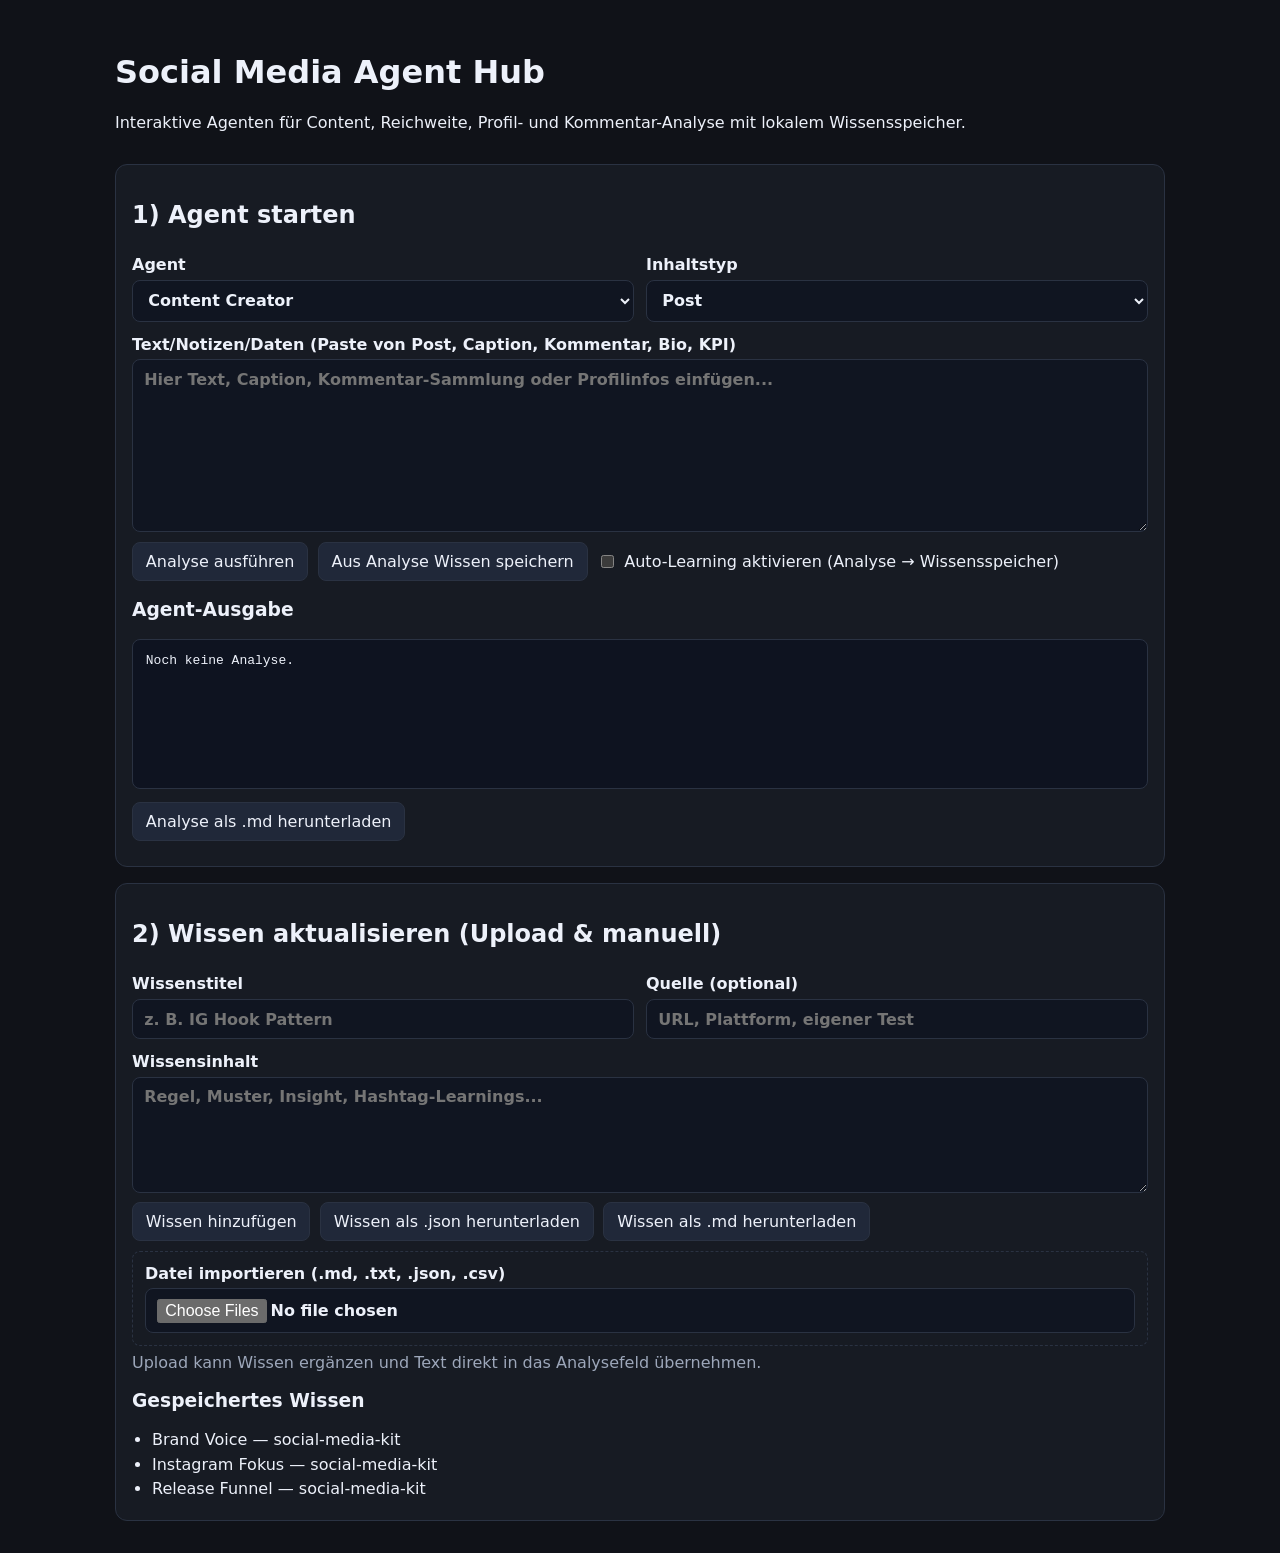
<file: social-media-agents/index.html>
<!doctype html>
<html lang="de">
  <head>
    <meta charset="UTF-8" />
    <meta name="viewport" content="width=device-width, initial-scale=1.0" />
    <title>Social Media Agent Hub</title>
    <link rel="stylesheet" href="./styles.css" />
  </head>
  <body>
    <main class="container">
      <header>
        <h1>Social Media Agent Hub</h1>
        <p>
          Interaktive Agenten für Content, Reichweite, Profil- und Kommentar-Analyse
          mit lokalem Wissensspeicher.
        </p>
      </header>

      <section class="card">
        <h2>1) Agent starten</h2>
        <div class="grid two">
          <label>
            Agent
            <select id="agentType">
              <option value="content">Content Creator</option>
              <option value="reach">Reichweiten Manager</option>
              <option value="community">Community Manager</option>
              <option value="profile">Künstlerprofil Analyst</option>
            </select>
          </label>
          <label>
            Inhaltstyp
            <select id="contentType">
              <option value="post">Post</option>
              <option value="video">Video/Reel</option>
              <option value="comment">Kommentare</option>
              <option value="profile">Künstlerprofil</option>
            </select>
          </label>
        </div>

        <label>
          Text/Notizen/Daten (Paste von Post, Caption, Kommentar, Bio, KPI)
          <textarea
            id="inputText"
            rows="8"
            placeholder="Hier Text, Caption, Kommentar-Sammlung oder Profilinfos einfügen..."
          ></textarea>
        </label>

        <div class="actions">
          <button id="runAgent">Analyse ausführen</button>
          <button id="saveInsight">Aus Analyse Wissen speichern</button>
          <label class="checkbox">
            <input id="autoLearning" type="checkbox" />
            Auto-Learning aktivieren (Analyse → Wissensspeicher)
          </label>
        </div>

        <h3>Agent-Ausgabe</h3>
        <pre id="agentOutput">Noch keine Analyse.</pre>
        <div class="actions">
          <button id="downloadReport">Analyse als .md herunterladen</button>
        </div>
      </section>

      <section class="card">
        <h2>2) Wissen aktualisieren (Upload & manuell)</h2>
        <div class="grid two">
          <label>
            Wissenstitel
            <input id="knowledgeTitle" placeholder="z. B. IG Hook Pattern" />
          </label>
          <label>
            Quelle (optional)
            <input id="knowledgeSource" placeholder="URL, Plattform, eigener Test" />
          </label>
        </div>
        <label>
          Wissensinhalt
          <textarea
            id="knowledgeContent"
            rows="5"
            placeholder="Regel, Muster, Insight, Hashtag-Learnings..."
          ></textarea>
        </label>
        <div class="actions">
          <button id="addKnowledge">Wissen hinzufügen</button>
          <button id="exportKnowledgeJson">Wissen als .json herunterladen</button>
          <button id="exportKnowledgeMd">Wissen als .md herunterladen</button>
        </div>

        <label class="upload">
          Datei importieren (.md, .txt, .json, .csv)
          <input id="uploadInput" type="file" multiple />
        </label>
        <p class="muted">
          Upload kann Wissen ergänzen und Text direkt in das Analysefeld übernehmen.
        </p>

        <h3>Gespeichertes Wissen</h3>
        <ul id="knowledgeList"></ul>
      </section>
    </main>

    <script src="./app.js"></script>
  </body>
</html>
</file>
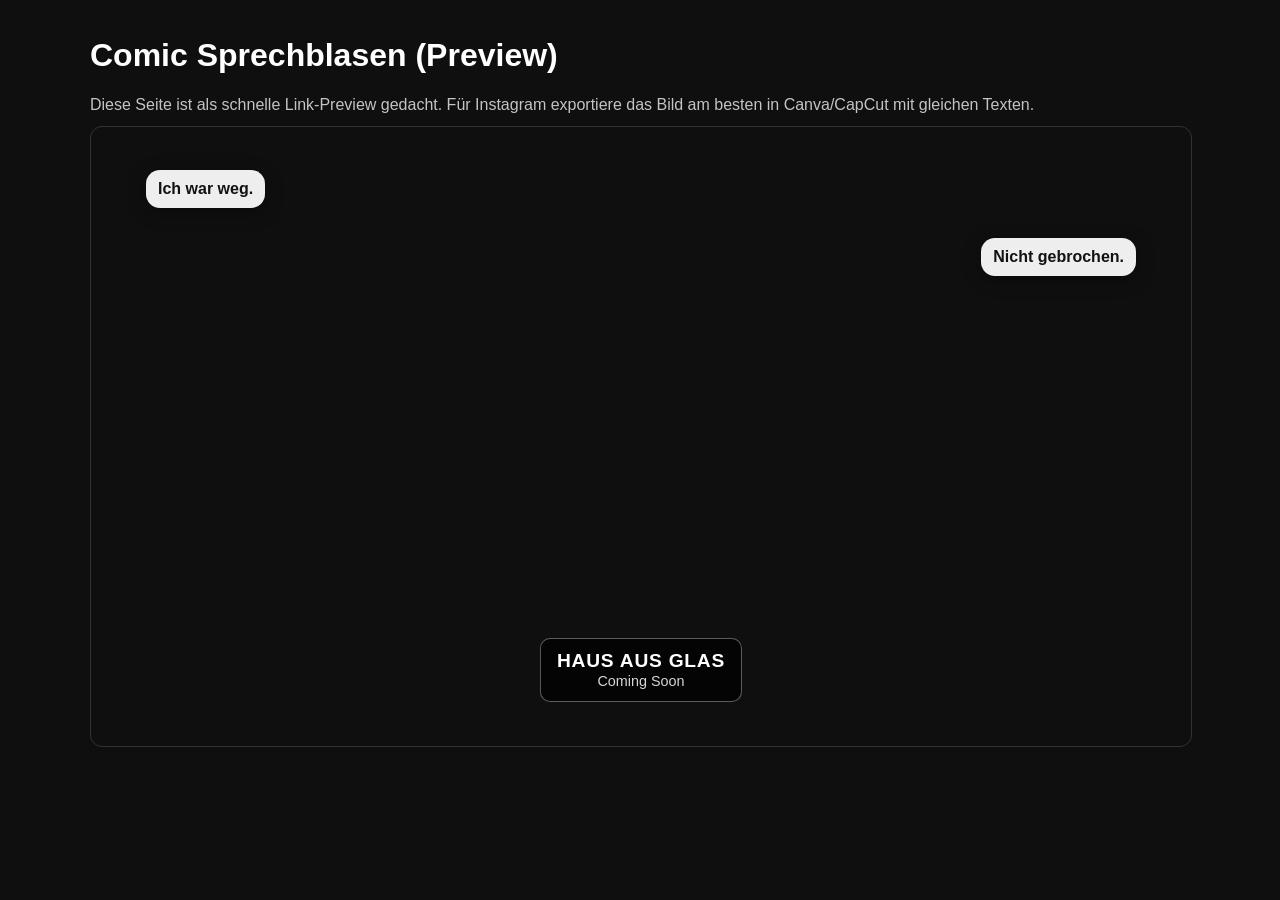
<file: social-media-agents/comic-bubbles.html>
<!doctype html>
<html lang="de">
  <head>
    <meta charset="UTF-8" />
    <meta name="viewport" content="width=device-width, initial-scale=1.0" />
    <title>Comic Sprechblasen – Haus aus Glas</title>
    <style>
      body {
        margin: 0;
        font-family: Arial, sans-serif;
        background: #0f0f0f;
        color: #fff;
      }
      .wrap {
        max-width: 1100px;
        margin: 0 auto;
        padding: 16px;
      }
      .hint {
        color: #c4c4c4;
        margin: 0 0 12px;
      }
      .stage {
        position: relative;
        width: 100%;
        aspect-ratio: 16 / 9;
        background-image: url("https://github.com/user-attachments/assets/3f5e6441-3e57-4f40-b023-21f6b2d87b16");
        background-size: cover;
        background-position: center;
        border-radius: 12px;
        overflow: hidden;
        border: 1px solid #333;
      }
      .bubble {
        position: absolute;
        background: rgba(255, 255, 255, 0.93);
        color: #121212;
        padding: 10px 12px;
        border-radius: 14px;
        max-width: 280px;
        font-weight: 700;
        box-shadow: 0 4px 18px rgba(0, 0, 0, 0.35);
      }
      .b1 {
        top: 7%;
        left: 5%;
      }
      .b2 {
        top: 18%;
        right: 5%;
      }
      .title {
        position: absolute;
        left: 50%;
        bottom: 7%;
        transform: translateX(-50%);
        background: rgba(0, 0, 0, 0.72);
        border: 1px solid rgba(255, 255, 255, 0.35);
        padding: 11px 16px;
        border-radius: 10px;
        text-align: center;
      }
      .title strong {
        display: block;
        font-size: 1.2rem;
        letter-spacing: 0.04em;
      }
      .title span {
        font-size: 0.9rem;
        color: #d6d6d6;
      }
    </style>
  </head>
  <body>
    <div class="wrap">
      <h1>Comic Sprechblasen (Preview)</h1>
      <p class="hint">
        Diese Seite ist als schnelle Link-Preview gedacht. Für Instagram exportiere das Bild
        am besten in Canva/CapCut mit gleichen Texten.
      </p>
      <div class="stage">
        <div class="bubble b1">Ich war weg.</div>
        <div class="bubble b2">Nicht gebrochen.</div>
        <div class="title">
          <strong>HAUS AUS GLAS</strong>
          <span>Coming Soon</span>
        </div>
      </div>
    </div>
  </body>
</html>
</file>
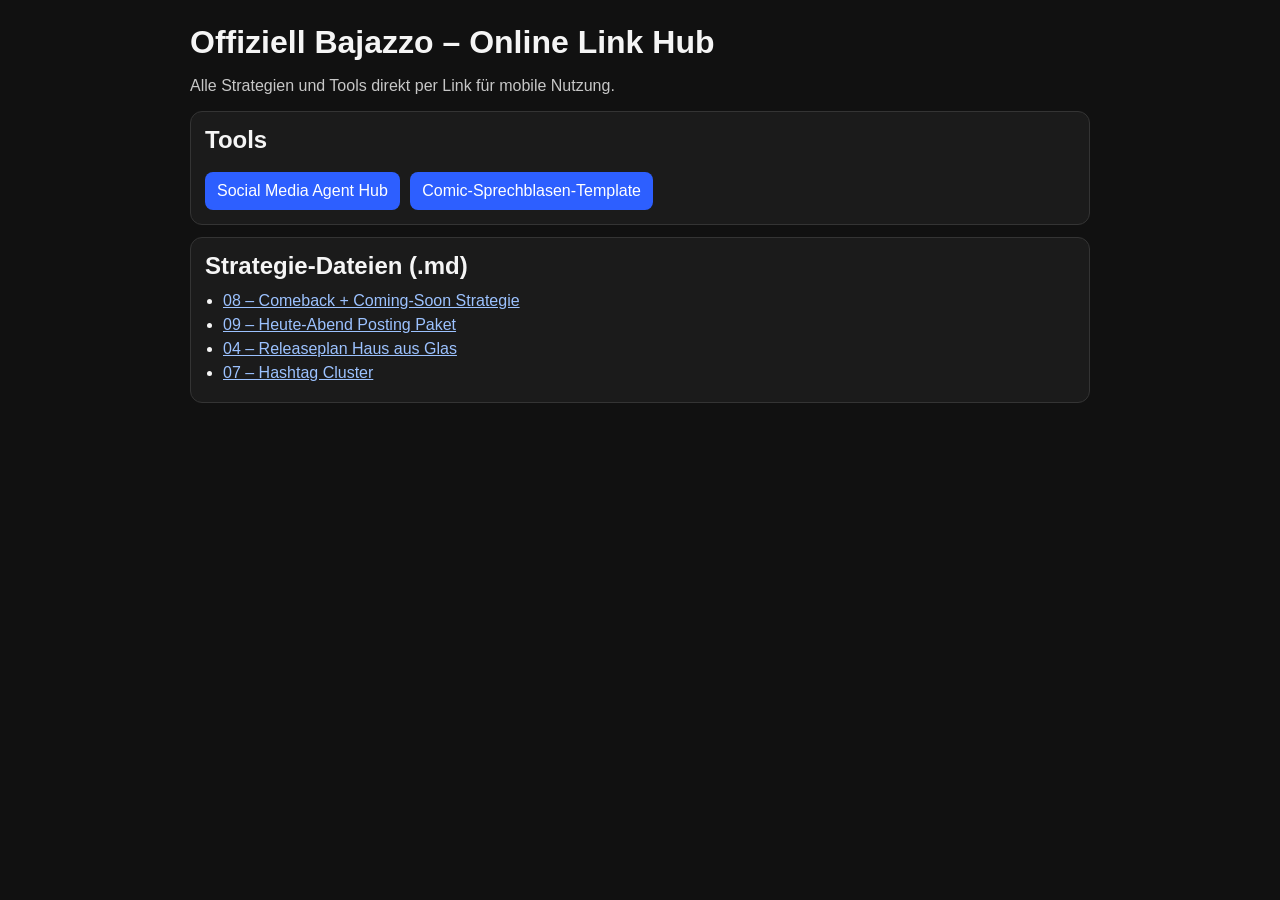
<file: social-media-agents/linkhub.html>
<!doctype html>
<html lang="de">
  <head>
    <meta charset="UTF-8" />
    <meta name="viewport" content="width=device-width, initial-scale=1.0" />
    <title>Offiziell Bajazzo – Link Hub</title>
    <style>
      body {
        margin: 0;
        font-family: Arial, sans-serif;
        background: #111;
        color: #f5f5f5;
      }
      main {
        max-width: 900px;
        margin: 0 auto;
        padding: 24px 16px 40px;
      }
      h1,
      h2 {
        margin: 0 0 12px;
      }
      p {
        color: #c7c7c7;
      }
      .card {
        background: #1b1b1b;
        border: 1px solid #343434;
        border-radius: 12px;
        padding: 14px;
        margin: 12px 0;
      }
      a.btn {
        display: inline-block;
        text-decoration: none;
        color: #fff;
        background: #2d5fff;
        border-radius: 8px;
        padding: 10px 12px;
        margin: 6px 6px 0 0;
      }
      ul {
        margin: 0;
        padding-left: 18px;
      }
      li {
        margin: 6px 0;
      }
      a {
        color: #9cc2ff;
      }
    </style>
  </head>
  <body>
    <main>
      <h1>Offiziell Bajazzo – Online Link Hub</h1>
      <p>Alle Strategien und Tools direkt per Link für mobile Nutzung.</p>

      <section class="card">
        <h2>Tools</h2>
        <a class="btn" href="./index.html">Social Media Agent Hub</a>
        <a class="btn" href="./comic-bubbles.html">Comic-Sprechblasen-Template</a>
      </section>

      <section class="card">
        <h2>Strategie-Dateien (.md)</h2>
        <ul>
          <li><a href="../social-media-kit/08_Comeback_ComingSoon_Strategie_Haus_aus_Glas.md">08 – Comeback + Coming-Soon Strategie</a></li>
          <li><a href="../social-media-kit/09_Heute_Abend_Posting_Paket_Haus_aus_Glas.md">09 – Heute-Abend Posting Paket</a></li>
          <li><a href="../social-media-kit/04_Releaseplan_Haus_aus_Glas.md">04 – Releaseplan Haus aus Glas</a></li>
          <li><a href="../social-media-kit/07_Hashtag_Cluster_DE_Rap.md">07 – Hashtag Cluster</a></li>
        </ul>
      </section>
    </main>
  </body>
</html>
</file>
<file: social-media-agents/styles.css>
:root {
  color-scheme: dark;
  --bg: #101218;
  --card: #171b23;
  --muted: #9da7ba;
  --text: #edf1fa;
  --accent: #5a8cff;
  --border: #2a3242;
}

* {
  box-sizing: border-box;
}

body {
  margin: 0;
  font-family: Inter, system-ui, Arial, sans-serif;
  background: var(--bg);
  color: var(--text);
}

.container {
  width: min(1050px, 95vw);
  margin: 2rem auto;
  display: grid;
  gap: 1rem;
}

.card {
  background: var(--card);
  border: 1px solid var(--border);
  border-radius: 12px;
  padding: 1rem;
}

.grid {
  display: grid;
  gap: 0.75rem;
}

.grid.two {
  grid-template-columns: repeat(auto-fit, minmax(240px, 1fr));
}

label {
  display: grid;
  gap: 0.35rem;
  margin: 0.4rem 0;
  font-weight: 600;
}

input,
select,
textarea,
button {
  font: inherit;
}

input,
select,
textarea {
  width: 100%;
  border: 1px solid var(--border);
  background: #101521;
  color: var(--text);
  border-radius: 8px;
  padding: 0.6rem 0.7rem;
}

textarea {
  resize: vertical;
}

button {
  border: 1px solid var(--border);
  background: #202839;
  color: var(--text);
  border-radius: 8px;
  padding: 0.55rem 0.8rem;
  cursor: pointer;
}

button:hover {
  border-color: var(--accent);
}

.actions {
  display: flex;
  flex-wrap: wrap;
  gap: 0.6rem;
  align-items: center;
  margin: 0.6rem 0;
}

.checkbox {
  display: flex;
  align-items: center;
  gap: 0.45rem;
  font-weight: 500;
}

.checkbox input {
  width: auto;
}

pre {
  background: #0e1320;
  border: 1px solid var(--border);
  border-radius: 8px;
  padding: 0.8rem;
  white-space: pre-wrap;
  min-height: 150px;
}

.upload {
  border: 1px dashed var(--border);
  border-radius: 8px;
  padding: 0.75rem;
}

.muted {
  color: var(--muted);
  margin-top: 0.25rem;
}

#knowledgeList {
  margin: 0.4rem 0 0;
  padding-left: 1.25rem;
}

#knowledgeList li {
  margin: 0.35rem 0;
}
</file>
